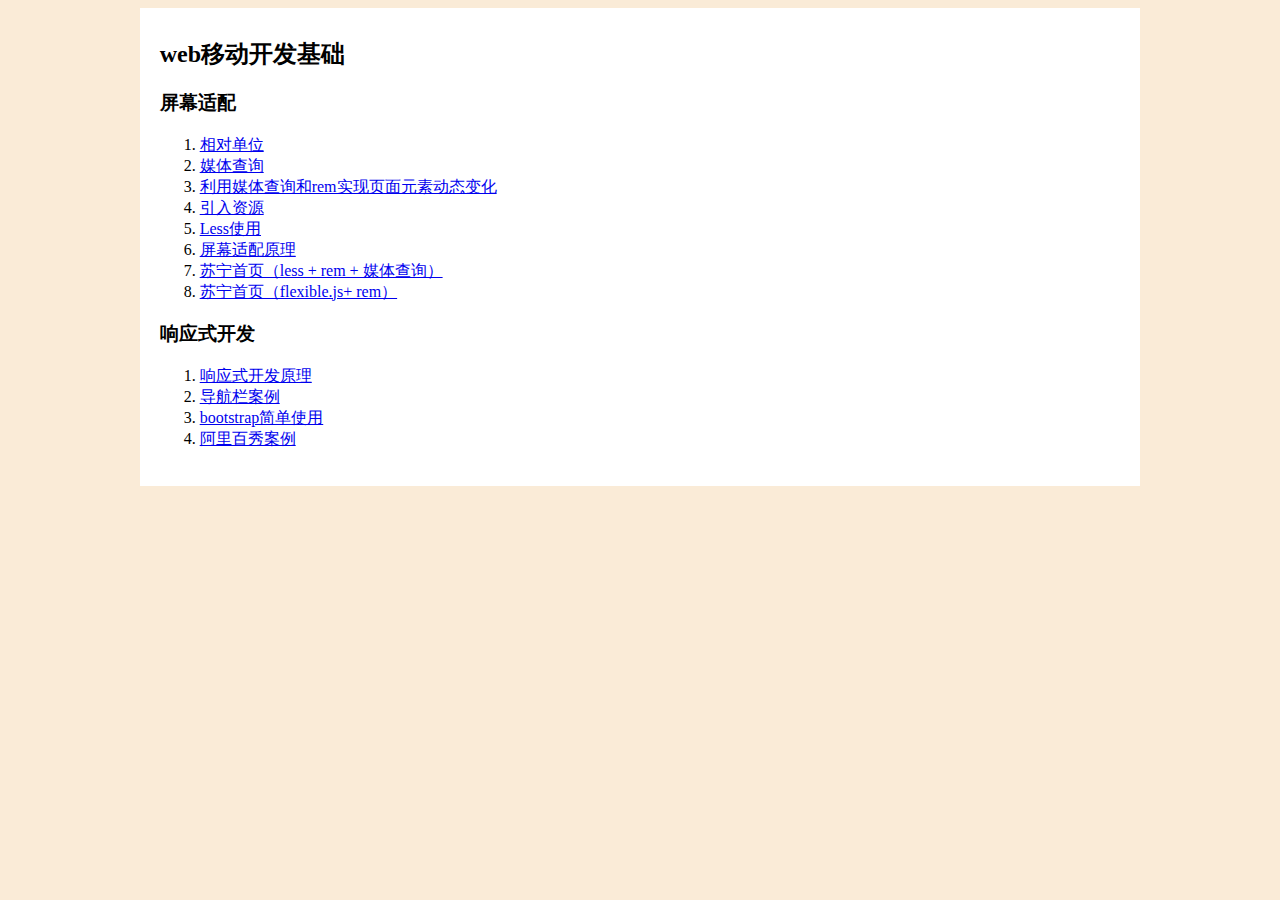
<file: index.html>
<!DOCTYPE html>
<html lang="en">
<head>
    <meta charset="UTF-8">
    <meta http-equiv="X-UA-Compatible" content="IE=edge">
    <meta name="viewport" content="width=device-width, initial-scale=1.0">
    <title>web移动开发基础</title>

    <style>
        body {
            background-color: antiquewhite;
        }
        div {
            padding: 10px 20px 20px 20px;
            margin: auto;
            width: 76%;
            background-color: white;
        }
    </style>
</head>

<body>
    <div>
        <h2>web移动开发基础</h2>
        <h3>屏幕适配</h3>
        <ol>
            <li><a href="webBasicsRem.html">相对单位</a></li>
            <li><a href="webMediaQuery.html">媒体查询</a></li>
            <li><a href="webMediaQueryAndRem.html">利用媒体查询和rem实现页面元素动态变化</a></li>
            <li><a href="webIntroduceResources.html">引入资源</a></li>
            <li><a href="webLess.html">Less使用</a></li>
            <li><a href="webScreenAdapt.html">屏幕适配原理</a></li>
            <li><a href="webSuningLess.html">苏宁首页（less + rem + 媒体查询）</a></li>
            <li><a href="webSuningFlexible.html">苏宁首页（flexible.js+ rem）</a></li>
        </ol>
        <h3>响应式开发</h3>
        <ol>
            <li><a href="webPrinciple.html">响应式开发原理</a></li>
            <li><a href="webNavigation.html">导航栏案例</a></li>
            <li><a href="webBootstrap.html">bootstrap简单使用</a></li>
            <li><a href="webAlibaixiu.html">阿里百秀案例</a></li>
        </ol>
    </div>
</body>
</html>
</file>
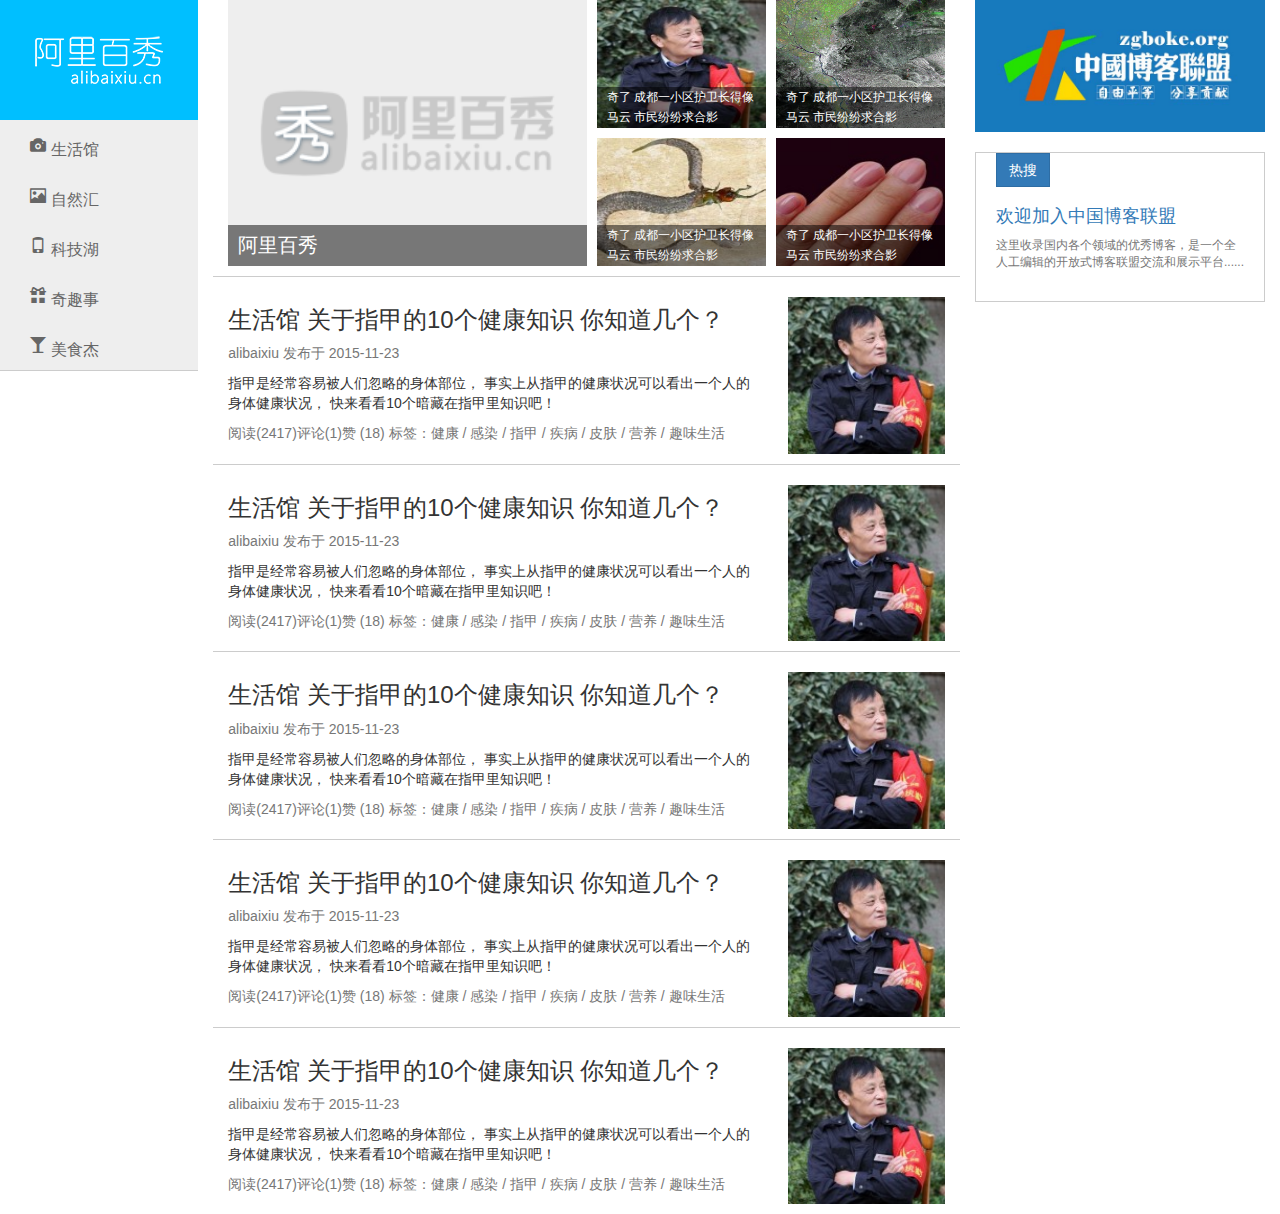
<file: webAlibaixiu.html>
<!DOCTYPE html>
<html lang="en">
<head>
    <meta charset="UTF-8">
    <meta http-equiv="X-UA-Compatible" content="IE=edge">
    <meta name="viewport" content="width=device-width, initial-scale=1.0">
    <title>阿里百秀</title>
    
    <!-- HTML5 shim 和 Respond.js 是为了让 IE8 支持 HTML5 元素和媒体查询（media queries）功能 -->
    <!-- 警告：通过 file:// 协议（就是直接将 html 页面拖拽到浏览器中）访问页面时 Respond.js 不起作用 -->
    <!--[if lt IE 9]>
      <script src="https://cdn.jsdelivr.net/npm/html5shiv@3.7.3/dist/html5shiv.min.js"></script>
      <script src="https://cdn.jsdelivr.net/npm/respond.js@1.4.2/dest/respond.min.js"></script>
    <![endif]-->

    <link rel="stylesheet" href="bootstrap/css/bootstrap.min.css">
    <link rel="stylesheet" href="css/alibaixiu.css">
</head>
<body>
    <div class="container">
        <div class="row">
            <header class="col-md-2">
                <div class="logo">
                    <a href="javascript:;">
                        <span class="visible-xs">阿里百秀</span>
                        <img src="images/logo.png" alt="阿里百秀" class="hidden-xs">
                    </a>
                </div>
                <div class="nav">
                    <ul>
                        <li><a href="javascript:;" class="glyphicon glyphicon-camera">生活馆</a></li>
                        <li><a href="javascript:;" class="glyphicon glyphicon-picture">自然汇</a></li>
                        <li><a href="javascript:;" class="glyphicon glyphicon-phone">科技湖</a></li>
                        <li><a href="javascript:;" class="glyphicon glyphicon-gift">奇趣事</a></li>
                        <li><a href="javascript:;" class="glyphicon glyphicon-glass">美食杰</a></li>
                    </ul>
                </div>
            </header>
            <article class="col-md-7">
                <div class="news clearfix">
                    <ul>
                        <li>
                            <a href="javascript:;">
                                <img src="images/lg.png" alt="">
                                <p>阿里百秀</p>
                            </a>
                        </li>
                        <li>
                            <a href="javascript:;">
                                <img src="images/1.jpg" alt="">
                                <p>奇了 成都一小区护卫长得像马云 市民纷纷求合影</p>
                            </a>
                        </li>
                        <li>
                            <a href="javascript:;">
                                <img src="images/2.jpg" alt="">
                                <p>奇了 成都一小区护卫长得像马云 市民纷纷求合影</p>
                            </a>
                        </li>
                        <li>
                            <a href="javascript:;">
                                <img src="images/3.jpg" alt="">
                                <p>奇了 成都一小区护卫长得像马云 市民纷纷求合影</p>
                            </a>
                        </li>
                        <li>
                            <a href="javascript:;">
                                <img src="images/4.jpg" alt="">
                                <p>奇了 成都一小区护卫长得像马云 市民纷纷求合影</p>
                            </a>
                        </li>
                    </ul>
                </div>
                <div class="publish">
                    <div class="row">
                        <div class="col-sm-9">
                            <h3>生活馆 关于指甲的10个健康知识 你知道几个？</h3>
                            <p class="text-muted hidden-xs">alibaixiu 发布于 2015-11-23</p>
                            <p class="hidden-xs">指甲是经常容易被人们忽略的身体部位， 事实上从指甲的健康状况可以看出一个人的身体健康状况， 快来看看10个暗藏在指甲里知识吧！</p>
                            <p class="text-muted">阅读(2417)评论(1)赞 (18) <span class="hidden-xs">标签：健康 / 感染 / 指甲 / 疾病 / 皮肤 / 营养 / 趣味生活</span></p>
                        </div>
                        <div class="pic col-sm-3 hidden-xs">
                            <img src="images/1.jpg" alt="">
                        </div>
                    </div>
                    <div class="row">
                        <div class="col-sm-9">
                            <h3>生活馆 关于指甲的10个健康知识 你知道几个？</h3>
                            <p class="text-muted hidden-xs">alibaixiu 发布于 2015-11-23</p>
                            <p class="hidden-xs">指甲是经常容易被人们忽略的身体部位， 事实上从指甲的健康状况可以看出一个人的身体健康状况， 快来看看10个暗藏在指甲里知识吧！</p>
                            <p class="text-muted">阅读(2417)评论(1)赞 (18) <span class="hidden-xs">标签：健康 / 感染 / 指甲 / 疾病 / 皮肤 / 营养 / 趣味生活</span></p>
                        </div>
                        <div class="pic col-sm-3 hidden-xs">
                            <img src="images/1.jpg" alt="">
                        </div>
                    </div>
                    <div class="row">
                        <div class="col-sm-9">
                            <h3>生活馆 关于指甲的10个健康知识 你知道几个？</h3>
                            <p class="text-muted hidden-xs">alibaixiu 发布于 2015-11-23</p>
                            <p class="hidden-xs">指甲是经常容易被人们忽略的身体部位， 事实上从指甲的健康状况可以看出一个人的身体健康状况， 快来看看10个暗藏在指甲里知识吧！</p>
                            <p class="text-muted">阅读(2417)评论(1)赞 (18) <span class="hidden-xs">标签：健康 / 感染 / 指甲 / 疾病 / 皮肤 / 营养 / 趣味生活</span></p>
                        </div>
                        <div class="pic col-sm-3 hidden-xs">
                            <img src="images/1.jpg" alt="">
                        </div>
                    </div>
                    <div class="row">
                        <div class="col-sm-9">
                            <h3>生活馆 关于指甲的10个健康知识 你知道几个？</h3>
                            <p class="text-muted hidden-xs">alibaixiu 发布于 2015-11-23</p>
                            <p class="hidden-xs">指甲是经常容易被人们忽略的身体部位， 事实上从指甲的健康状况可以看出一个人的身体健康状况， 快来看看10个暗藏在指甲里知识吧！</p>
                            <p class="text-muted">阅读(2417)评论(1)赞 (18) <span class="hidden-xs">标签：健康 / 感染 / 指甲 / 疾病 / 皮肤 / 营养 / 趣味生活</span></p>
                        </div>
                        <div class="pic col-sm-3 hidden-xs">
                            <img src="images/1.jpg" alt="">
                        </div>
                    </div>
                    <div class="row">
                        <div class="col-sm-9">
                            <h3>生活馆 关于指甲的10个健康知识 你知道几个？</h3>
                            <p class="text-muted hidden-xs">alibaixiu 发布于 2015-11-23</p>
                            <p class="hidden-xs">指甲是经常容易被人们忽略的身体部位， 事实上从指甲的健康状况可以看出一个人的身体健康状况， 快来看看10个暗藏在指甲里知识吧！</p>
                            <p class="text-muted">阅读(2417)评论(1)赞 (18) <span class="hidden-xs">标签：健康 / 感染 / 指甲 / 疾病 / 皮肤 / 营养 / 趣味生活</span></p>
                        </div>
                        <div class="pic col-sm-3 hidden-xs">
                            <img src="images/1.jpg" alt="">
                        </div>
                    </div>
                </div>
            </article>
            <aside class="col-md-3">
                <a href="javascript:;" class="banner">
                    <img src="images/zgboke.jpg" alt="">
                </a>
                <a href="javascript:;" class="hot">
                    <span class="btn btn-primary">热搜</span>
                    <h4 class="text-primary">欢迎加入中国博客联盟</h4>
                    <p class="text-muted">这里收录国内各个领域的优秀博客，是一个全人工编辑的开放式博客联盟交流和展示平台......</p>
                </a>
            </aside>
        </div>
    </div>
</body>
</html>
</file>
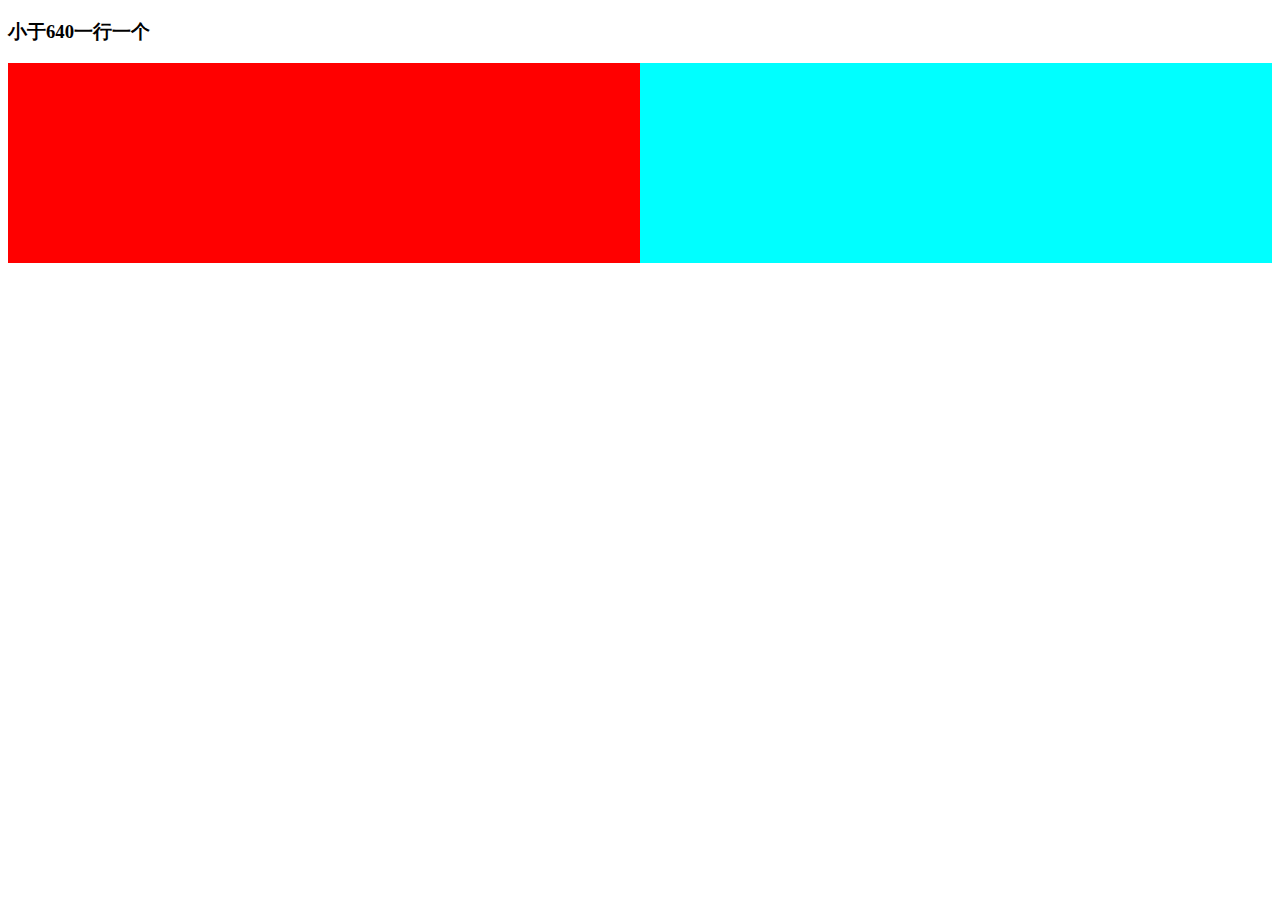
<file: webIntroduceResources.html>
<!DOCTYPE html>
<html lang="en">
<head>
    <meta charset="UTF-8">
    <meta http-equiv="X-UA-Compatible" content="IE=edge">
    <meta name="viewport" content="width=device-width, initial-scale=1.0">
    <title>引入资源</title>

    <link rel="stylesheet" href="css/style640.css" media="screen and (max-width: 640px)">
    <link rel="stylesheet" href="css/styleGreaterthan640.css" media="screen and (min-width: 640px)">
</head>
<body>
    <h3>小于640一行一个</h3>
    <div></div>
    <div></div>
</body>
</html>
</file>
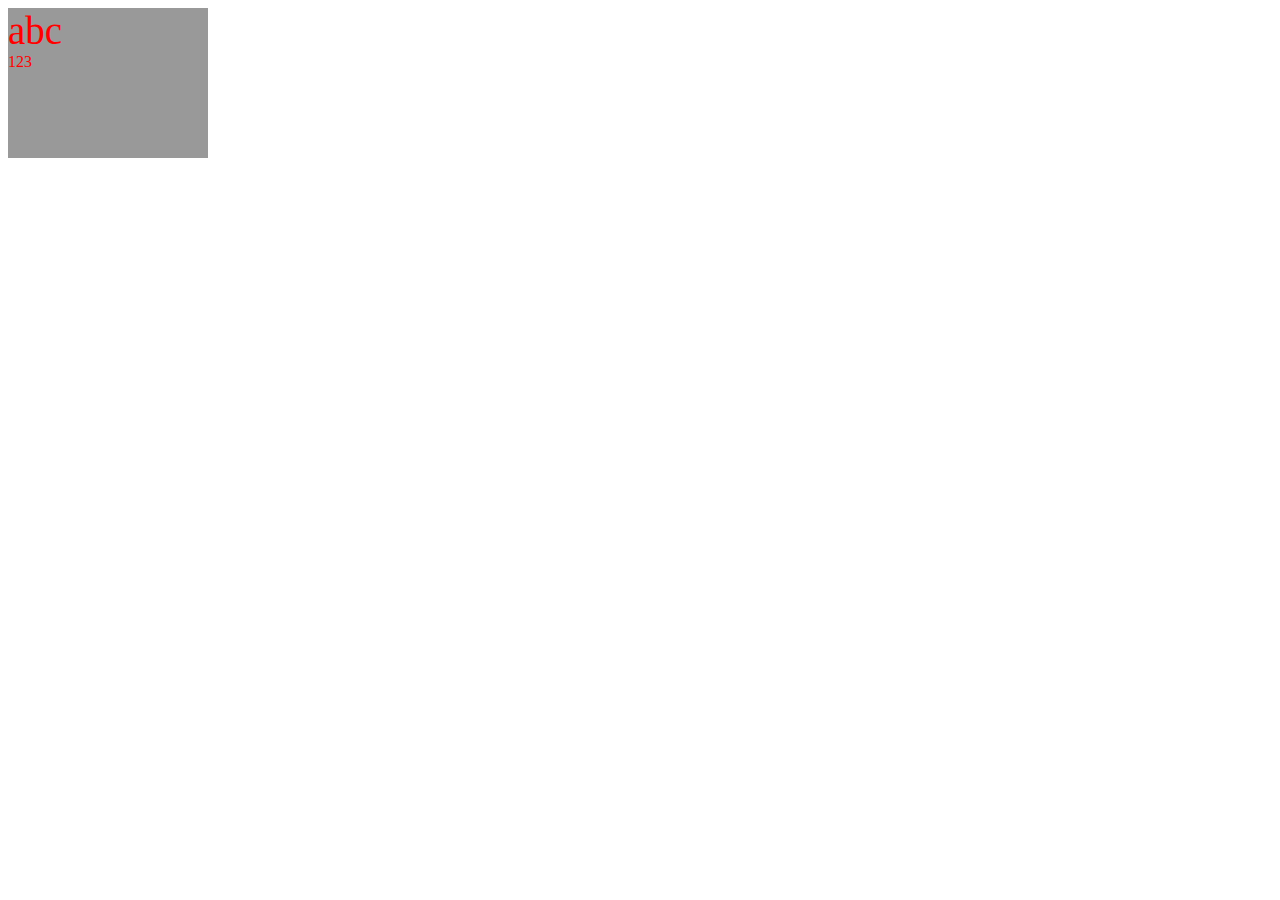
<file: webLess.html>
<!DOCTYPE html>
<html lang="en">
<head>
    <meta charset="UTF-8">
    <meta http-equiv="X-UA-Compatible" content="IE=edge">
    <meta name="viewport" content="width=device-width, initial-scale=1.0">
    <title>Less使用</title>

    <link rel="stylesheet" href="css/myLess.css">
</head>
<body>
    <div class="main">
        <span class="text">abc</span>
        <div class="sub">
            <span class="text">123</span>
        </div>
    </div>
</body>
</html>
</file>
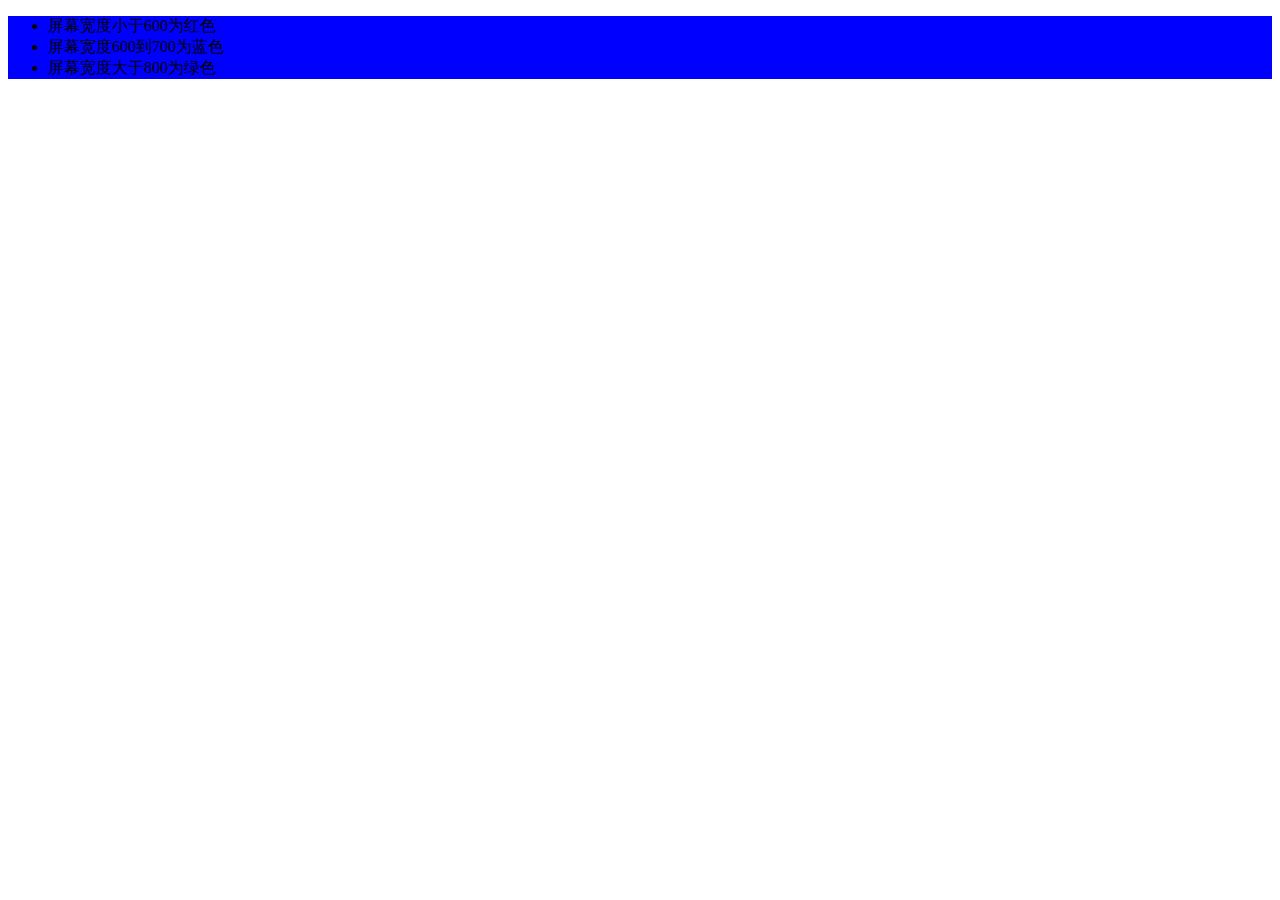
<file: webMediaQuery.html>
<!DOCTYPE html>
<html lang="en">
<head>
    <meta charset="UTF-8">
    <meta http-equiv="X-UA-Compatible" content="IE=edge">
    <meta name="viewport" content="width=device-width, initial-scale=1.0">
    <title>媒体查询</title>
    <style>
        @media screen and (max-width: 600px) {
            div {
                background-color: red;
            }
        }
        @media screen and (min-width: 600px) {
            div {
                background-color: green;
            }
        }
        @media screen and (min-width: 800px) {
            div {
                background-color: blue;
            }
        }
    </style>
</head>
<body>
    <div class="query">
        <ul>
            <li>屏幕宽度小于600为红色</li>
            <li>屏幕宽度600到700为蓝色</li>
            <li>屏幕宽度大于800为绿色</li>
        </ul>
    </div>
</body>
</html>
</file>
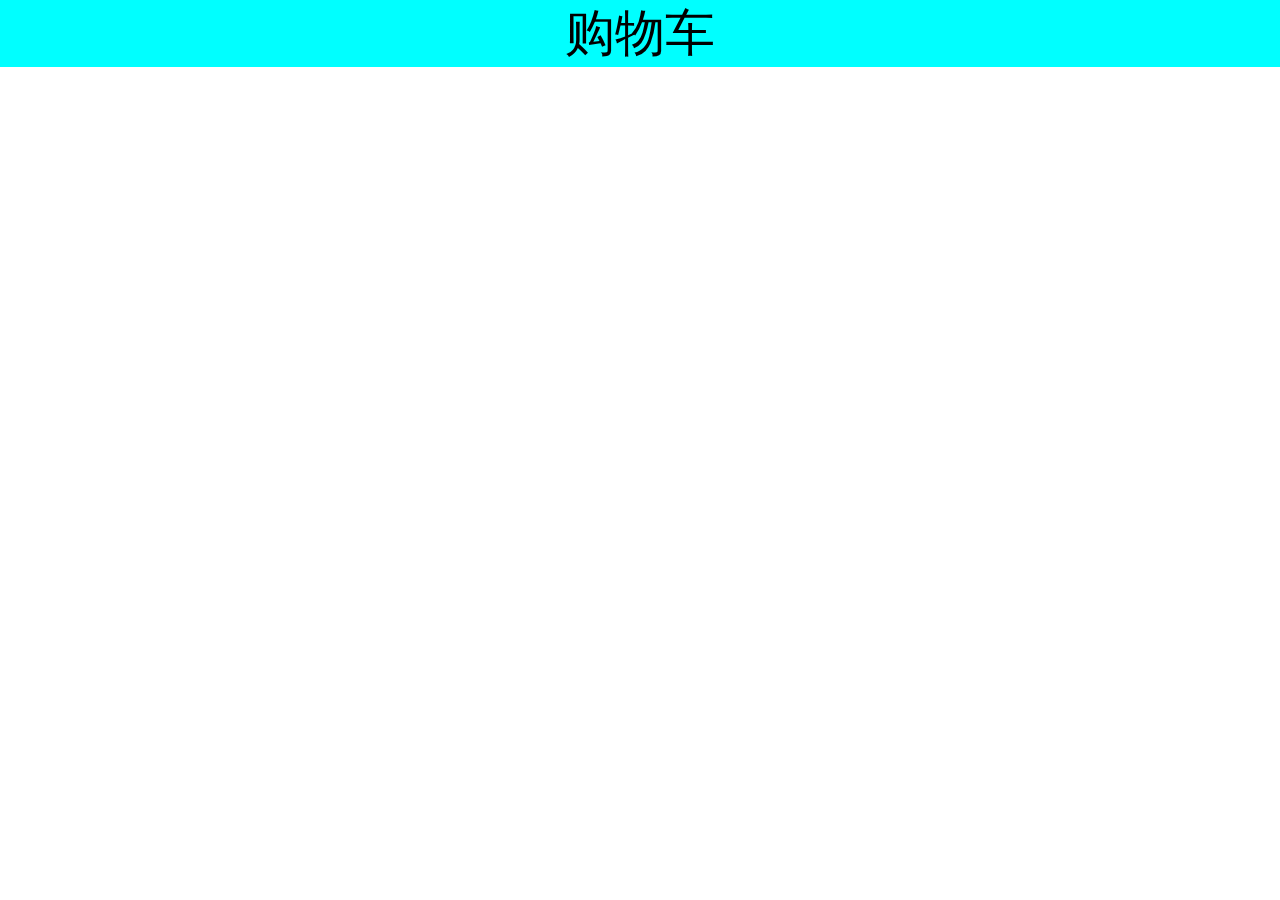
<file: webMediaQueryAndRem.html>
<!DOCTYPE html>
<html lang="en">
<head>
    <meta charset="UTF-8">
    <meta http-equiv="X-UA-Compatible" content="IE=edge">
    <meta name="viewport" content="width=device-width, initial-scale=1.0">
    <title>Document</title>
    <style>
        @media screen and (max-width: 600px) {
            html {
                font-size: 50px;
            }
        }
        @media screen and (min-width: 600px) {
            html {
                font-size: 100px;
            }
        }
        * {
            margin: 0;
            padding: 0;
        }
        .top {
            text-align: center;
            font-size: .5rem;
            background-color: cyan;
        }
    </style>
</head>
<body>
    <div class="top">购物车</div>
</body>
</html>
</file>
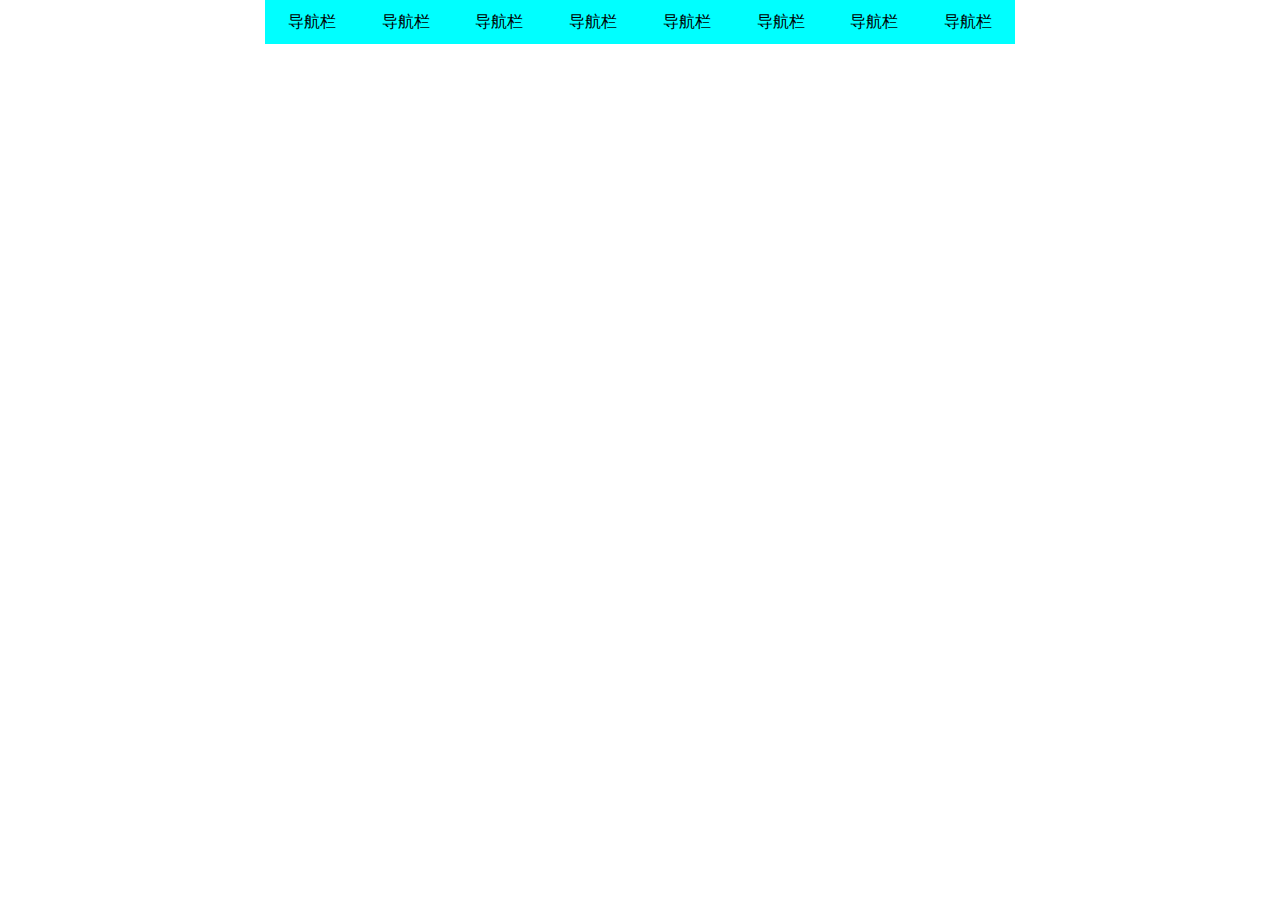
<file: webNavigation.html>
<!DOCTYPE html>
<html lang="en">
<head>
    <meta charset="UTF-8">
    <meta http-equiv="X-UA-Compatible" content="IE=edge">
    <meta name="viewport" content="width=device-width, initial-scale=1.0">
    <title>导航栏</title>

    <style>
        *{
            margin: 0;
            padding: 0;
        }
        .container {
            width: 750px;
            margin: 0 auto;
            background-color: red;
        }
        ul {
            list-style: none;
        }
        li {
            float: left;
            text-align: center;
            background-color: cyan;
            width: 12.5%;
            height: 44px;
            line-height: 44px;
        }

        @media screen and (max-width: 768px) {
            .container {
                width: 100%;
            }
            .container > ul > li {
                width: 33.3333%;
            }
        }
    </style>
</head>
<body>
    <div class="container">
        <ul>
            <li>导航栏</li>
            <li>导航栏</li>
            <li>导航栏</li>
            <li>导航栏</li>
            <li>导航栏</li>
            <li>导航栏</li>
            <li>导航栏</li>
            <li>导航栏</li>
        </ul>
    </div>
</body>
</html>
</file>
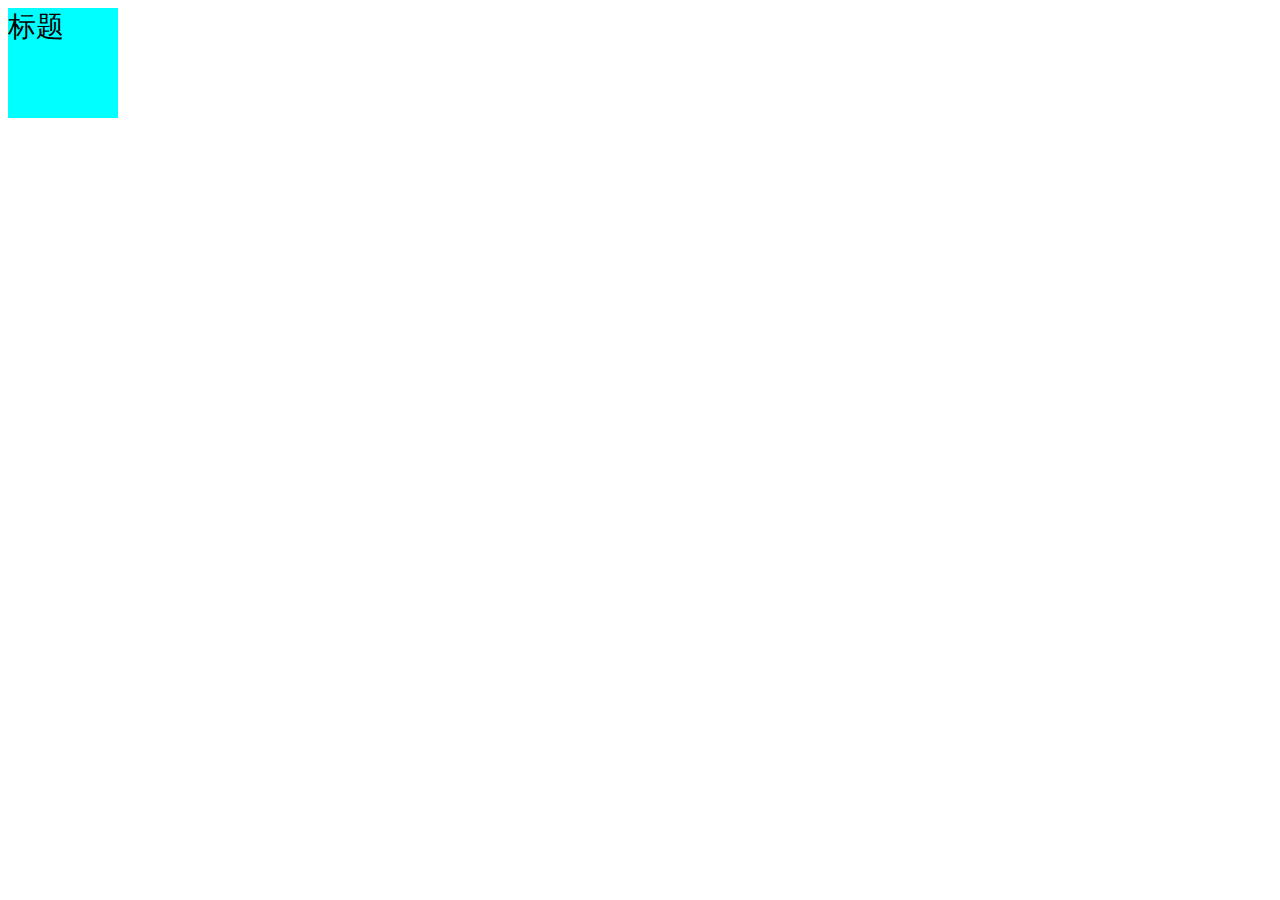
<file: webScreenAdapt.html>
<!DOCTYPE html>
<html lang="en">
<head>
    <meta charset="UTF-8">
    <meta http-equiv="X-UA-Compatible" content="IE=edge">
    <meta name="viewport" content="width=device-width, initial-scale=1.0">
    <title>屏幕适配原理</title>

    <style>
        @media screen and (max-width: 375px) {
            html {
                /* 根据iPhone6 375 的设计稿将屏幕分为15份 */
                font-size: 25px;
            }
        }
        /* 12 */
        @media screen and (min-width: 390px) {
            html {
                /* 根据比例缩放 */
                font-size: 26px;
            }
        }
        /* Xr */
        @media screen and (min-width: 414px) {
            html {
                /* 根据比例缩放 */
                font-size: 27.6px;
            }
        }
        div {
            width: 4rem;
            height: 4rem;
            font-size: 1rem;
            background-color: cyan;
        }
    </style>
</head>
<body>
    <div>标题</div>
</body>
</html>
</file>
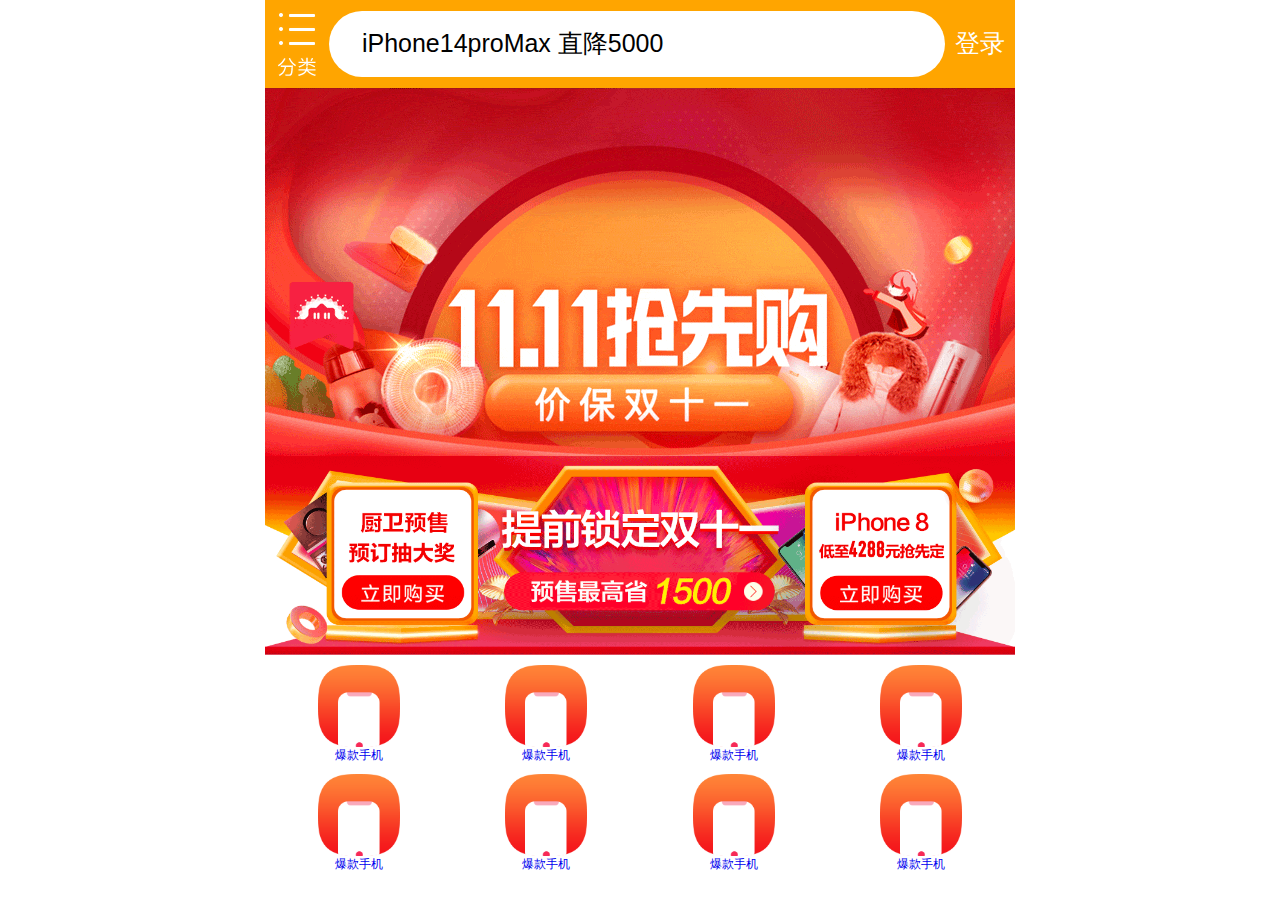
<file: webSuningFlexible.html>
<!DOCTYPE html>
<html lang="en">
<head>
    <meta charset="UTF-8">
    <meta http-equiv="X-UA-Compatible" content="IE=edge">
    <meta name="viewport" content="width=device-width, initial-scale=1.0">
    <title>苏宁flexible版</title>

    <script src="js/index.js"></script>

    <link rel="stylesheet" href="css/suningFlexible.css">
</head>
<body>
    <div class="search-content">
        <a href="@" class="classify"></a>
        <form action="" class="search">
            <input type="search" name="" id="" value="iPhone14proMax 直降5000">
        </form>
        <a href="@" class="login">登录</a>
    </div>
    <div class="banner">
        <img src="images/banner.gif" alt="">
    </div>
    <div class="ad">
        <a href="#"><img src="images/ad1.gif" alt=""></a>
        <a href="#"><img src="images/ad2.gif" alt=""></a>
        <a href="#"><img src="images/ad3.gif" alt=""></a>
    </div>
    <nav>
        <a href="javascript:;">
            <img src="images/nav1.png" alt="">
            <span>爆款手机</span>
        </a>
        <a href="javascript:;">
            <img src="images/nav1.png" alt="">
            <span>爆款手机</span>
        </a>
        <a href="javascript:;">
            <img src="images/nav1.png" alt="">
            <span>爆款手机</span>
        </a>
        <a href="javascript:;">
            <img src="images/nav1.png" alt="">
            <span>爆款手机</span>
        </a>
        <a href="javascript:;">
            <img src="images/nav1.png" alt="">
            <span>爆款手机</span>
        </a>
        <a href="javascript:;">
            <img src="images/nav1.png" alt="">
            <span>爆款手机</span>
        </a>
        <a href="javascript:;">
            <img src="images/nav1.png" alt="">
            <span>爆款手机</span>
        </a>
        <a href="javascript:;">
            <img src="images/nav1.png" alt="">
            <span>爆款手机</span>
        </a>
    </nav>
</body>
</html>
</file>
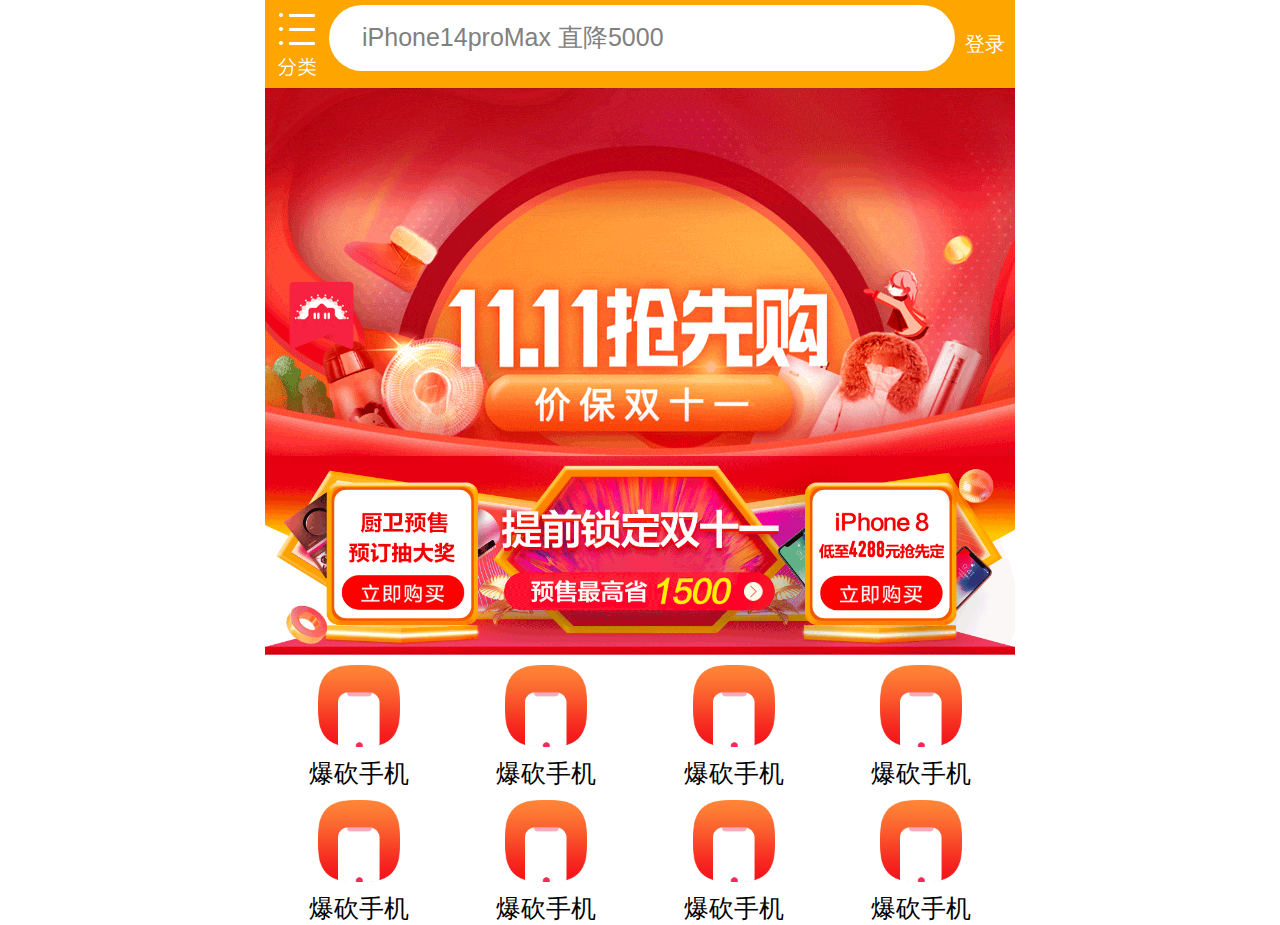
<file: webSuningLess.html>
<!DOCTYPE html>
<html lang="en">
<head>
    <meta charset="UTF-8">
    <meta http-equiv="X-UA-Compatible" content="IE=edge">
    <meta name="viewport" content="width=device-width, initial-scale=1.0">
    <title>苏宁less版</title>

    <!-- <link rel="stylesheet" href="css/normalize.css"> -->
    <link rel="stylesheet" href="css/suningLess.css">
</head>
<body>
    <div class="search-content">
        <a href="#" class="classify"></a>
        <form action="" class="search">
            <input type="search" value="iPhone14proMax 直降5000">
        </form>
        <a href="#" class="login">登录</a>
    </div>
    <div class="banner">
        <img src="images/banner.gif" alt="">
    </div>
    <div class="ad">
        <a href="#"><img src="images/ad1.gif" alt=""></a>
        <a href="#"><img src="images/ad2.gif" alt=""></a>
        <a href="#"><img src="images/ad3.gif" alt=""></a>
    </div>
    <nav>
        <a href="javascript:;">
            <img src="images/nav1.png" alt="">
            <span>爆砍手机</span>
        </a>
        <a href="javascript:;">
            <img src="images/nav1.png" alt="">
            <span>爆砍手机</span>
        </a>
        <a href="javascript:;">
            <img src="images/nav1.png" alt="">
            <span>爆砍手机</span>
        </a>
        <a href="javascript:;">
            <img src="images/nav1.png" alt="">
            <span>爆砍手机</span>
        </a>
        <a href="javascript:;">
            <img src="images/nav1.png" alt="">
            <span>爆砍手机</span>
        </a>
        <a href="javascript:;">
            <img src="images/nav1.png" alt="">
            <span>爆砍手机</span>
        </a>
        <a href="javascript:;">
            <img src="images/nav1.png" alt="">
            <span>爆砍手机</span>
        </a>
        <a href="javascript:;">
            <img src="images/nav1.png" alt="">
            <span>爆砍手机</span>
        </a>
    </nav>
</body>
</html>
</file>
<file: css/alibaixiu.css>
/* 根据设计稿，将container的最大宽度改为1280 */
@media screen and (min-width: 1280px) {
    .container {
        width: 1280px;
    }
}

ul {
    margin: 0;
    padding: 0;
    list-style: none;
}
a {
    text-decoration: none;
}
a:hover {
    text-decoration: none;
}
body {
    background-color: #f5f5f5;
}
.container {
    background-color: #fff;
}

/* header */
header {
    padding-left: 0!important;
}
.logo {
    background-color: deepskyblue;
}
.logo img {
    /* width: 100%; */
    max-width: 100%;
    display: block;
    margin: 0 auto;
}
.logo span {
    font-size: 18px;
    line-height: 50px;
    color: white;
    text-align: center;
}
.nav {
    border-bottom: 1px solid #ccc;
    background-color: #eee;
}
@media screen and (max-width: 991px) {
    header {
        padding-right: 0!important;
    }
    .nav li {
        display: block;
        float: left;
        width: 20%;
    }
    article {
        margin-top: 10px;
    }
}
@media screen and (max-width: 767px) {
    .nav li a {
        font-size: 8px;
        padding-left: 5px;
    }
    .news ul li:nth-of-type(n+2) {
        width: 50%;
        padding-top: 10px;
        padding-left: 0;
    }
    .news ul li:nth-of-type(2n) {
        padding-right: 5px;
    }
    .news ul li:nth-of-type(2n + 1) {
        padding-left: 5px;
    }
    .news ul li:first-of-type {
        width: 100%;
        padding: 0;
    }
    .news ul li:nth-of-type(n+4) {
        padding-top: 0;
    }
    .publish h3 {
        font-size: 14px;
    }
}
.nav a {
    display: block;
    height: 50px;
    padding-left: 30px;
    line-height: 50px;
    font-size: 16px;
    color: #666;
}
.nav a::before {
    vertical-align: middle;
    margin-right: 5px;
}
.nav a:hover {
    background-color: #fff;
    color: #333;
}

/* article */
.news li {
    display: block;
    float: left;
    width: 25%;
    height: 128px;
}
.news li:nth-of-type(n+2) {
    padding-left: 10px;
}
.news li:first-of-type {
    width: 50%;
    height: 266px;
}
.news li:nth-of-type(n+4) {
    margin-top: 10px;
}
.news a {
    display: block;
    width: 100%;
    height: 100%;
    position: relative;
}
.news img {
    width: 100%;
    height: 100%;
}
.news p {
    position: absolute;
    left: 0;
    bottom: 0;
    background-color: rgba(0, 0, 0, 0.5);
    padding: 0px 10px;
    line-height: 20px;
    margin: 0;
    width: 100%;
    height: 41px;
    font-size: 12px;
    color: white;
    display: -webkit-box;
    overflow: hidden;
    text-overflow: ellipsis;
    -webkit-line-clamp: 2;
    -webkit-box-orient: vertical;
}
.news ul li:first-of-type p {
    font-size: 20px;
    line-height: 41px;
}

.publish {
    margin-top: 10px;
}
.publish .row {
    border-top: 1px solid #ccc;
    padding: 10px 0;
}
.pic img {
    width: 100%;
    margin-top: 10px;
}

/* aside */
.banner img {
    width: 100%;
}
.hot {
    display: block;
    padding: 0 20px 20px 20px;
    border: 1px solid #ccc;
    margin-top: 20px;
}
.hot span {
    border-radius: 0;
}
.hot h4 {
    margin-top: 20px;
}
.hot p {
    font-size: 12px;
}
</file>
<file: css/style640.css>
div {
    width: 100%;
    height: 200px;
}
div:first-of-type {
    background-color: red;
}
div:last-of-type {
    background-color: cyan;
}
</file>
<file: css/styleGreaterthan640.css>
div {
    width: 50%;
    height: 200px;
    float: left;
}
div:first-of-type {
    background-color: red;
}
div:last-of-type {
    background-color: cyan;
}
</file>
<file: css/myLess.css>
div.main {
  background-color: #999999;
  width: 200px;
  height: 150px;
}
div.main .text {
  color: red;
}
div.main > .text {
  font-size: 39px;
}
</file>
<file: css/suningFlexible.css>
* {
    margin: 0;
    padding: 0;
}

@media screen and (min-width: 750px) {
    html {
        font-size: 75px!important;
    }
}
body {
    min-width: 320px;
    max-width: 750px;
    width: 10rem;
    margin: 0 auto;
}
a {
    text-decoration: none;
}
div.search-content {
    width: 10rem;
    height: 1.1733rem;
    background-color: orange;
    display: flex;
    top: 0;
    align-items: center;
    position: fixed;
}
.classify {
    background-image: url(../images/classify.png);
    width: .5867rem;
    height: .9333rem;
    margin: 0 .1333rem;
    background-size: .5867rem .9333rem;
}
form {
    flex: 1;
}
form > input {
    width: 100%;
    height: .88rem;
    outline: none;
    border: none;
    border-radius: .44rem;
    padding: 0 0 0 .44rem;
    font-size: .3333rem;
}
[type="search"]::-webkit-search-cancel-button,
[type="search"]::-webkit-search-decoration {
    -webkit-appearance: none;
}
.login {
    color: white;
    font-size: .3333rem;
    margin: 0 .1333rem;
}
.banner {
    margin-top: 1.1733rem;
    font-size: 0;
}
.banner > img {
    width: 10rem;
}
.ad {
    width: 10rem;
    display: flex;
}
.ad > a {
    font-size: 0;
}
.ad > a > img {
    width: 100%;
}
nav {
    width: 10rem;
    display: flex;
    flex-flow: wrap row;
}
nav > a {
    width: 2.5rem;
}
nav > a > img {
    display: block;
    margin: .1333rem auto 0;
    width: 1.0933rem;
    height: 1.0933rem;
}
nav > a > span {
    display: block;
    text-align: center;
}
</file>
<file: css/suningLess.css>
html {
  font-size: 21.33333333px;
}
@media screen and (min-width: 320px) {
  html {
    font-size: 21.33333333px;
  }
}
@media screen and (min-width: 360px) {
  html {
    font-size: 24px;
  }
}
@media screen and (min-width: 375px) {
  html {
    font-size: 225px;
  }
}
@media screen and (min-width: 390px) {
  html {
    font-size: 26px;
  }
}
@media screen and (min-width: 414px) {
  html {
    font-size: 27.6px;
  }
}
@media screen and (min-width: 480px) {
  html {
    font-size: 32px;
  }
}
@media screen and (min-width: 540px) {
  html {
    font-size: 36px;
  }
}
@media screen and (min-width: 720px) {
  html {
    font-size: 48px;
  }
}
@media screen and (min-width: 750px) {
  html {
    font-size: 50px;
  }
}
* {
  margin: 0;
  padding: 0;
}
a {
  text-decoration: none;
}
body {
  min-width: 320px;
  width: 15rem;
  margin: 0 auto;
}
body .search-content {
  width: 15rem;
  height: 1.76rem;
  background-color: orange;
  position: fixed;
  top: 0;
  left: 50%;
  transform: translate(-50%);
  display: flex;
  align-items: center;
}
body .search-content > .classify {
  width: 0.88rem;
  height: 1.4rem;
  background-image: url(../images/classify.png);
  margin: 0 0.2rem 0 0.2rem;
  background-size: 0.88rem 1.4rem;
}
body .search-content > .search {
  flex: 1;
  height: 100%;
}
body .search-content > .search > input {
  width: 100%;
  height: 1.32rem;
  border-radius: 0.66rem;
  padding-left: 0.66rem;
  padding-right: 0.2rem;
  font-size: 0.5rem;
  color: gray;
  outline: none;
  border: none;
}
body .search-content > .search > input[type="search"]::-webkit-search-cancel-button,
body .search-content > .search > input[type="search"]::-webkit-search-decoration {
  -webkit-appearance: none;
}
body .search-content > .login {
  font-size: 0.4rem;
  margin: 0 0.2rem 0 0.2rem;
  color: white;
}
body .banner {
  margin-top: 1.76rem;
  background-color: green;
  font-size: 0;
}
body .banner > img {
  width: 100%;
}
body .ad {
  background-color: cyan;
  font-size: 0;
  display: flex;
}
body .ad > a {
  flex: 1;
}
body .ad > a > img {
  width: 100%;
}
body nav {
  width: 100%;
  display: flex;
  flex-flow: wrap row;
}
body nav > a {
  width: 3.75rem;
  color: black;
}
body nav > a > img {
  display: block;
  width: 1.64rem;
  height: 1.64rem;
  margin: 0.2rem auto;
}
body nav > a > span {
  font-size: 0.5rem;
  display: block;
  text-align: center;
  width: 100%;
}
</file>
